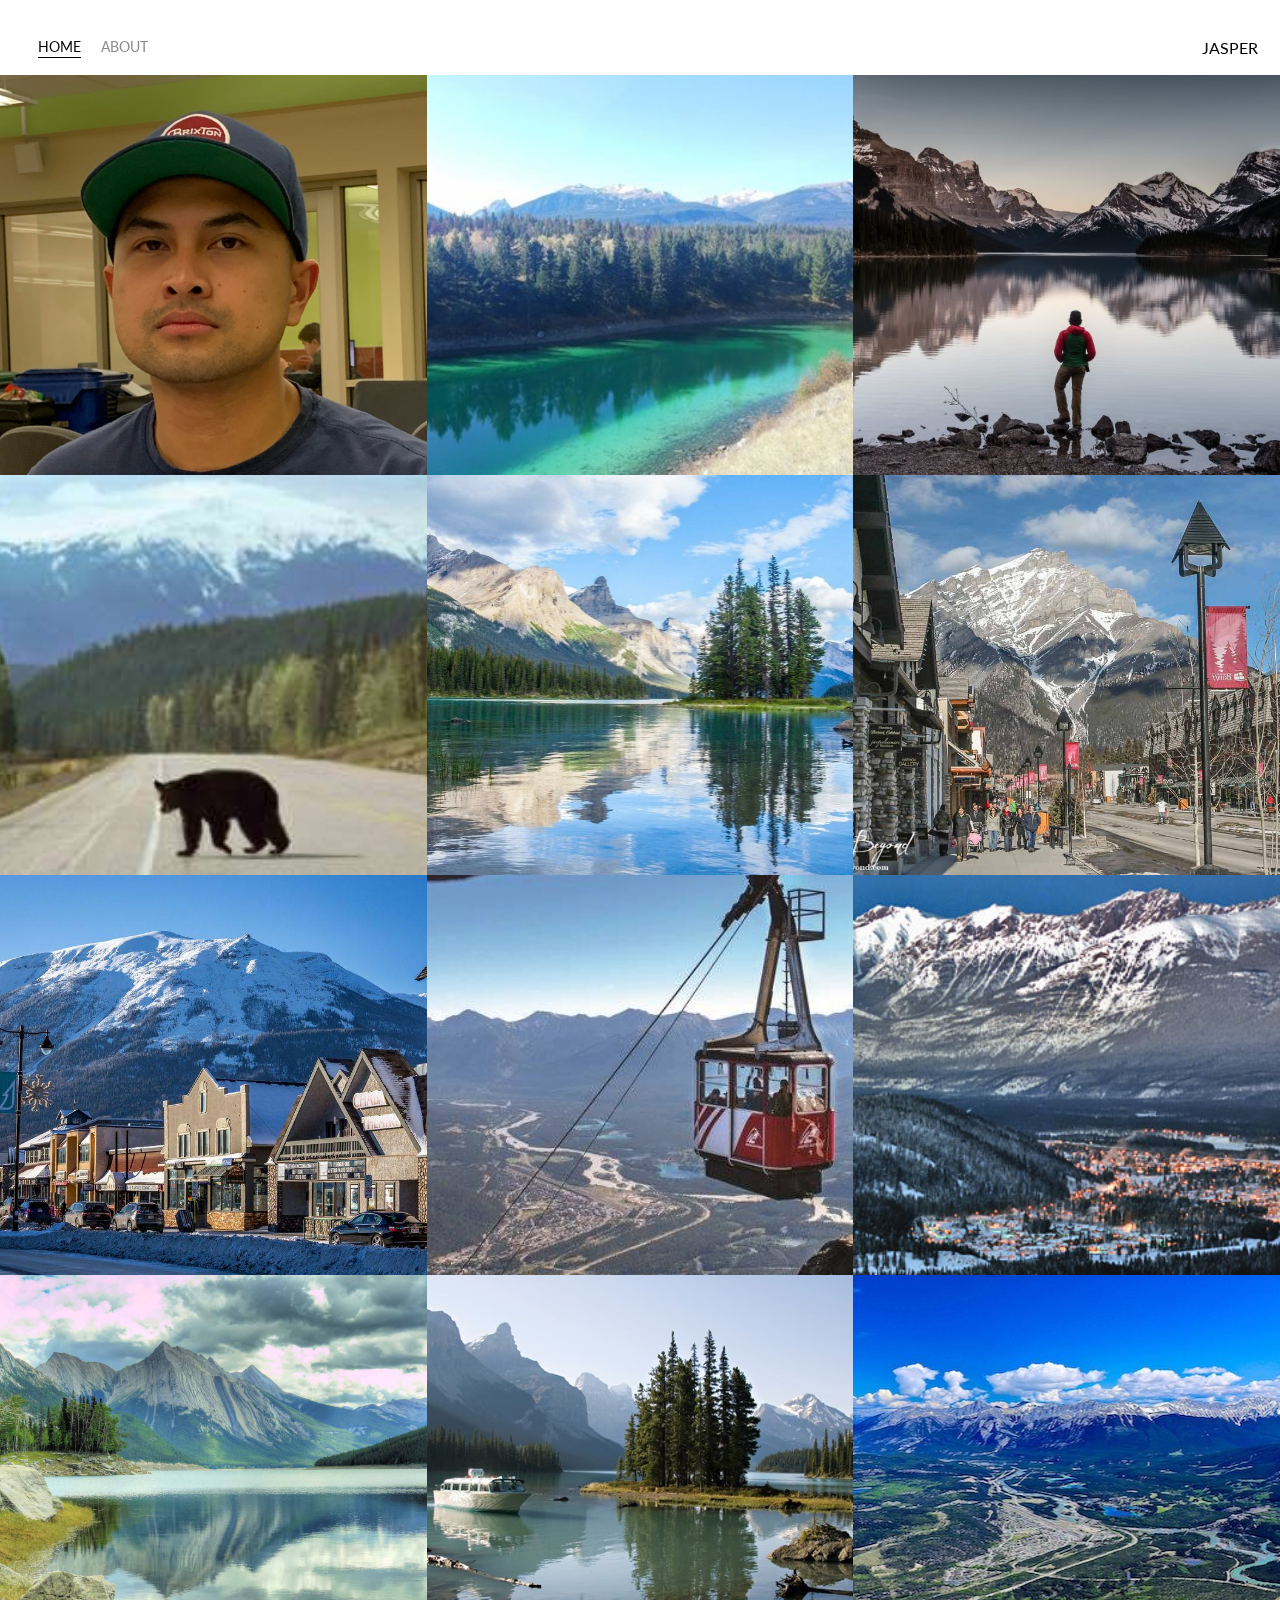
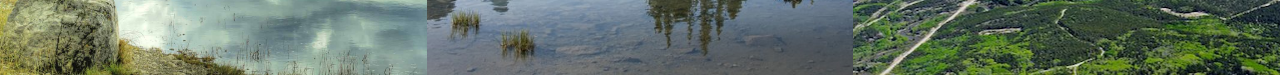
<file: index.html>
<!DOCTYPE html>
<html>
<head>
    <meta charset="UTF-8"/>
    <title>Home Page</title>
    <link href="https://fonts.googleapis.com/css?family=Lato&display=swap" rel="stylesheet">
    <link rel="stylesheet" href="style.css"/>
    
</head>
<body>
    <div class="container">
        <div class="nav-wrapper">
            <div class="left-side">
                <div class="nav-link-wrapper active-nav-link">
                    <a href="index.html">Home</a>
                </div>

                <div class="nav-link-wrapper">
                    <a href="about.html">About</a>
                </div>
            </div>

            <div class="right-side">
                <div class="brand">
                    <div>JASPER</div>
                </div>
            </div>
        </div>
        
        <div class="content-wrapper">
            <div class="portfolio-items-wrapper">
                
                <div class="portfolio-item-wrapper">
                    <div class="portfolio-img-background" style="background-image:url(images/jasperz.jpg)" alt=""></div>
                    <div class="img-text-wrapper">
                        <div class="logo-wrapper">
                                
                        </div>
                        <div class="subtitle">
                            Jasper
                        </div>
                    </div>
                </div>
                <div class="portfolio-item-wrapper">
                    <div class="portfolio-img-background" style="background-image:url(images/348s.jpg)" alt=""></div>
                    <div class="img-text-wrapper">
                        <div class="logo-wrapper">
                                
                        </div>
                        <div class="subtitle">
                            Jasper
                        </div>
                    </div>
                </div>
                <div class="portfolio-item-wrapper">
                    <div class="portfolio-img-background" style="background-image:url(images/adv.jpg)" alt=""></div>
                    <div class="img-text-wrapper">
                        <div class="logo-wrapper">
                                
                        </div>
                        <div class="subtitle">
                            Jasper
                        </div>
                    </div>
                </div>
                <div class="portfolio-item-wrapper">
                    <div class="portfolio-img-background" style="background-image:url(images/BEAR.jpg)" alt=""></div>
                    <div class="img-text-wrapper">
                        <div class="logo-wrapper">
                                
                        </div>
                        <div class="subtitle">
                            BEAR
                        </div>
                    </div>
                </div>
                <div class="portfolio-item-wrapper">
                    <div class="portfolio-img-background" style="background-image:url(images/jasper.jpg)" alt=""></div>
                    <div class="img-text-wrapper">
                        <div class="logo-wrapper">
                                
                        </div>
                        <div class="subtitle">
                            Jasper
                        </div>
                    </div>
                </div>
                <div class="portfolio-item-wrapper">
                    <div class="portfolio-img-background" style="background-image:url(images/downtown-banff-avenue.jpg)" alt=""></div>
                    <div class="img-text-wrapper">
                        <div class="logo-wrapper">
                                
                        </div>
                        <div class="subtitle">
                            Banff
                        </div>
                    </div>
                </div>
                <div class="portfolio-item-wrapper">
                    <div class="portfolio-img-background" style="background-image:url(images/jasper4.jpg)" alt=""></div>
                    <div class="img-text-wrapper">
                        <div class="logo-wrapper">
                                
                        </div>
                        <div class="subtitle">
                            Jasper
                        </div>
                    </div>
                </div>
                <div class="portfolio-item-wrapper">
                    <div class="portfolio-img-background" style="background-image:url(images/jasperc.jpg)" alt=""></div>
                    <div class="img-text-wrapper">
                        <div class="logo-wrapper">
                                
                        </div>
                        <div class="subtitle">
                            Jasper
                        </div>
                    </div>
                </div>
                <div class="portfolio-item-wrapper">
                    <div class="portfolio-img-background" style="background-image:url(images/jasperm.jpg)" alt=""></div>
                    <div class="img-text-wrapper">
                        <div class="logo-wrapper">
                                
                        </div>
                        <div class="subtitle">
                            Jasper
                        </div>
                    </div>
                </div>
                <div class="portfolio-item-wrapper">
                    <div class="portfolio-img-background" style="background-image:url(images/lek.jpg)" alt=""></div>
                    <div class="img-text-wrapper">
                        <div class="logo-wrapper">
                                
                        </div>
                        <div class="subtitle">
                            Jasper
                        </div>
                    </div>
                </div>
                <div class="portfolio-item-wrapper">
                    <div class="portfolio-img-background" style="background-image:url(images/pic.jpg)" alt=""></div>
                    <div class="img-text-wrapper">
                        <div class="logo-wrapper">
                                
                        </div>
                        <div class="subtitle">
                            Jasper
                        </div>
                    </div>
                </div>
                <div class="portfolio-item-wrapper">
                    <div class="portfolio-img-background" style="background-image:url(images/runs.jpg)" alt=""></div>
                    <div class="img-text-wrapper">
                        <div class="logo-wrapper">
                                
                        </div>
                        <div class="subtitle">
                            Jasper
                        </div>
                    </div>
                </div>
                
            </div>
        </div>
    </div>
</body>
<script src="index.js"></script>
</html>
</file>
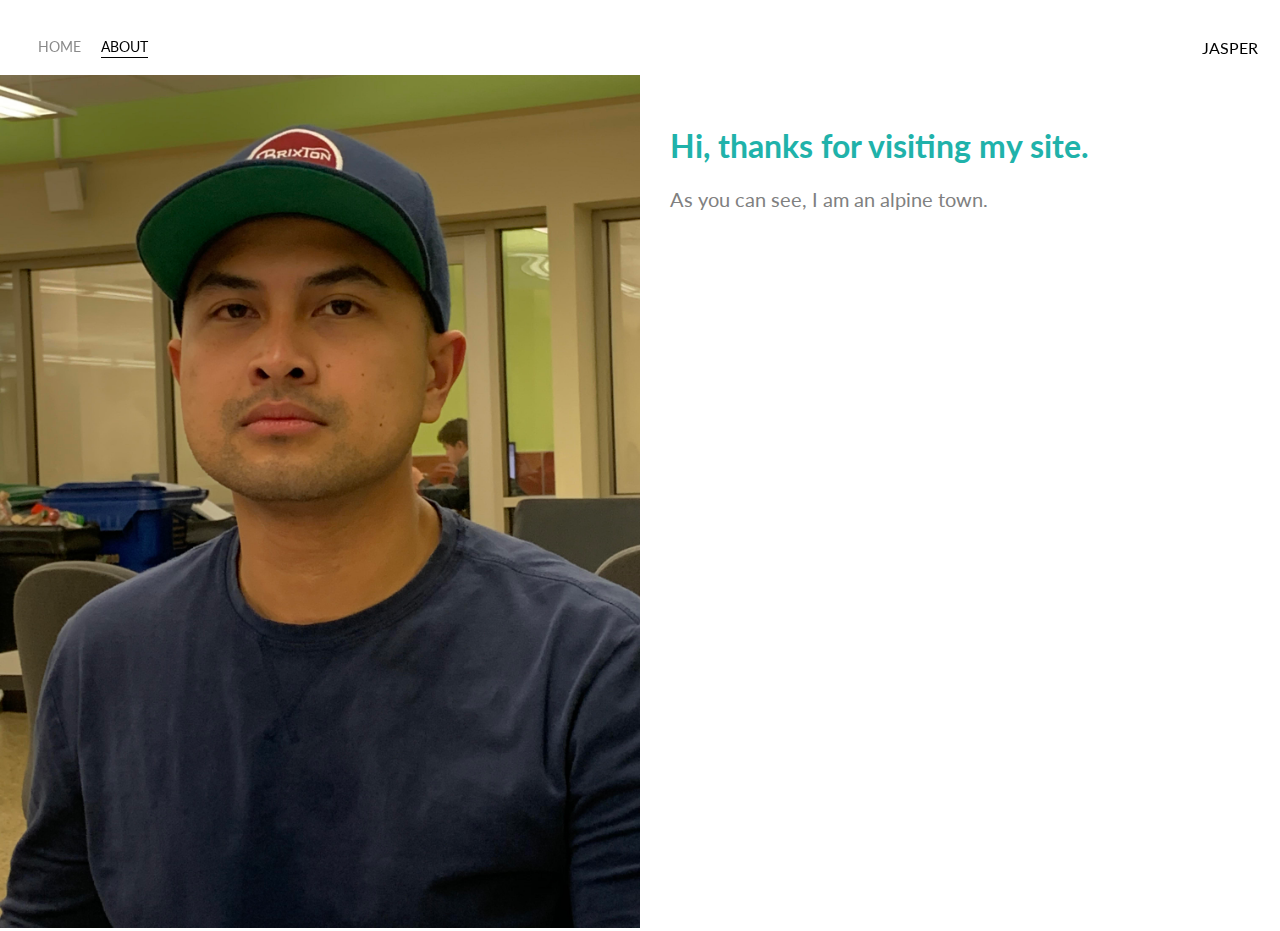
<file: about.html>
<!DOCTYPE html>
<html>
<head>
    <meta charset="UTF-8"/>
    <title>About Page</title>
    <link href="https://fonts.googleapis.com/css?family=Lato&display=swap" rel="stylesheet">
    <link rel="stylesheet" href="style.css"/>
    
</head>
<body>
    <div class="container">
        <div class="nav-wrapper">
            <div class="left-side">
                <div class="nav-link-wrapper">
                    <a href="index.html">Home</a>
                </div>

                <div class="nav-link-wrapper active-nav-link">
                    <a href="about.html">About</a>
                </div>
            </div>

            <div class="right-side">
                <div class="brand">
                    <div>JASPER</div>
                </div>
            </div>
        </div>
        
        <div class="content-wrapper">
            <div class="two-column-wrapper">
                <div class="profile-img-wrapper">
                    <img src="images/jasperx.jpg" alt=""/>
                </div>
                <div class="profile-content-wrapper">
                    <h1>Hi, thanks for visiting my site.</h1>
                    <p>As you can see, I am an alpine town.</p>
                </div>
            </div>
        </div>
    </div>
</body>
</html>
</file>
<file: style.css>
/* Master styles */
body {
    font-family: "Lato", sans-serif;
    margin: 0px;
    margin-top: 75px;
}

.container {
    display: grid;
    grid-template-columns: 1fr;
}

/* Nav styles */
.nav-wrapper {
    overflow: hidden;
    position: fixed;
    top: 0;
    width: 100%;
    display: flex;
    justify-content: space-between;
    padding: 38px;
}

.left-side {
    display: flex;
    
}

.right-side {
    margin-right: 60px;
}

.nav-wrapper > .left-side > div {
    height: 100%;
    width: 100%;
    margin-right: 20px;
    font-size: 0.9em;
    text-transform: uppercase;

}

.nav-link-wrapper {
    height: 22px;
    border-bottom: 1px solid transparent;
    transition: border-bottom 0.5s;
}

.nav-link-wrapper a {
    color: #8a8a8a;
    text-decoration: none;
    transition: color 0.5s;
}

.nav-link-wrapper:hover {
    border-bottom: 1px solid black;
}

.nav-link-wrapper a:hover {
    color: black;
}

.active-nav-link {
    border-bottom: 1px solid black;
}
.active-nav-link a {
    color: black !important;
}
/* Portfolio styles */

.portfolio-items-wrapper {
    display: grid;
    grid-template-columns: 1fr 1fr 1fr;
    grid-auto-rows: 1fr 1fr 1fr 1fr;
}

.portfolio-item-wrapper {
    position: relative;
    height: 400px;
    width: 100%;
}

.portfolio-img-background {
    position: absolute;
        top: 0;
        left: 0;
    height: 100%;
    width: 100%;
    background-size: cover;
    background-position: center;
    background-repeat: no-repeat;
}

.img-text-wrapper {
    position: absolute;
    display: flex;
    flex-direction: column;
    justify-content: center;
    align-items: center;
    height: 100%;
    width: 100%;
    text-align: center;
    margin-left: auto;
    margin-right: auto;
}

.logo-wrapper img {
    width: 50%;
    margin-bottom: 20px;
}

.img-text-wrapper .subtitle {
    transition: 1s;
    font-size: 40px;
    font-weight: 400;
    color: transparent;
}

.img-text-wrapper:hover .subtitle {
    font-size: 40px;
    font-weight: 400;
    color: lightseagreen;
}

.img-darken {
    transition: 1s;
    filter: brightness(25%);
}

/* About page style */
.two-column-wrapper {
    display: grid;
    grid-template-columns: 1fr 1fr;
}
.profile-img-wrapper img {
    width: 100%;
}

.profile-content-wrapper {
    padding: 30px;
}
.profile-content-wrapper h1 {
    color: lightseagreen;
}
.profile-content-wrapper p {
    color: grey;
    font-size: 20px;
}
</file>
